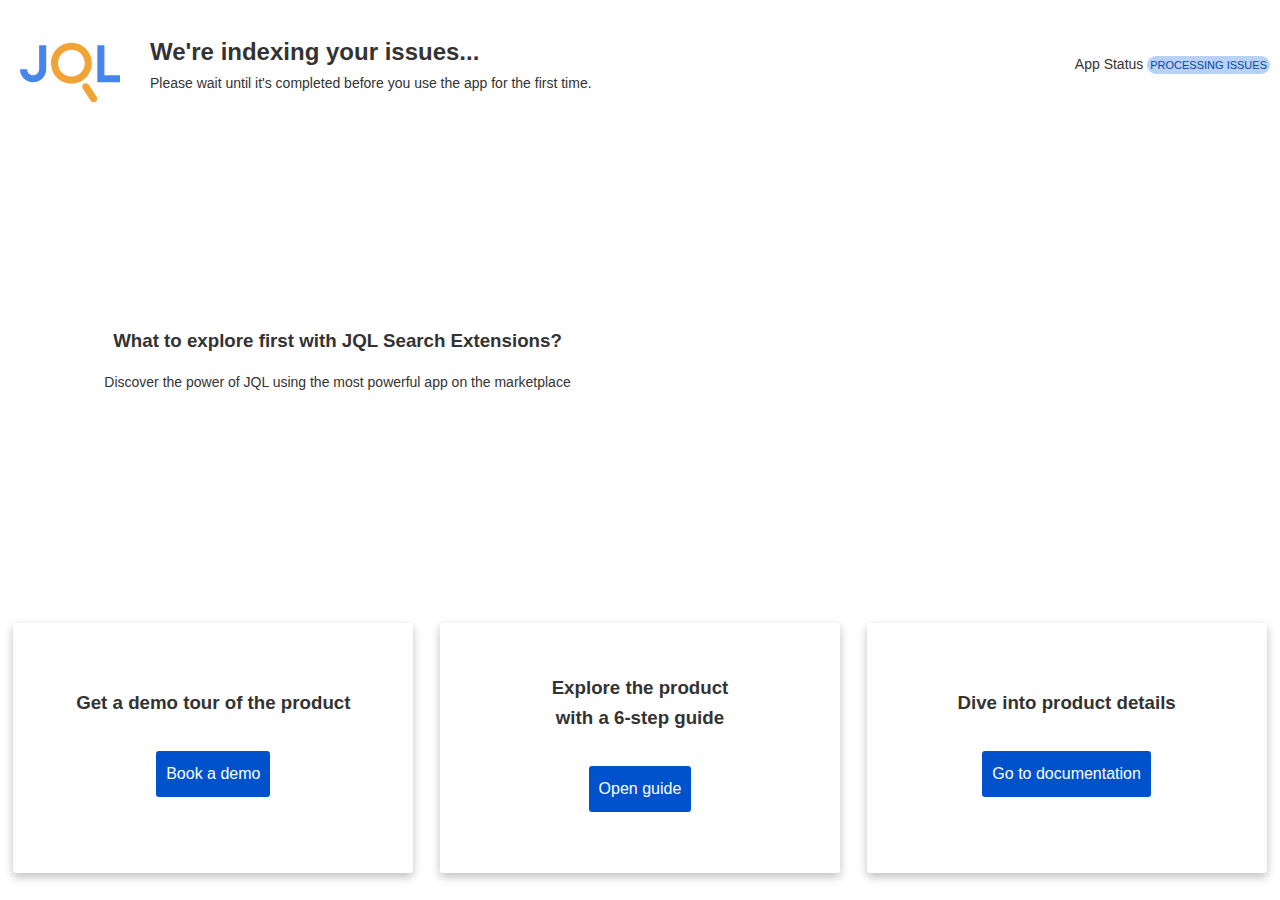
<file: index.html>
<!DOCTYPE html>
<html lang="en">

<head>
    <meta charset="utf-8">
    <title>Jql extensions</title>
    <meta http-equiv="X-UA-Compatible" content="IE=edge">
    <meta name="viewport" content="width=device-width, initial-scale=1, shrink-to-fit=no">
    <link rel="stylesheet" href="style.css">
</head>

<body>
    <header>
        <div class="second-header flex">
            <div class="logo-area flex">
                <div class="logo"><img src="svg-images/JSE Logo.svg" alt="logo" width="100px" height="75px"></div>
                <div>
                    <h2>We're indexing your issues...</h2>
                    <p>Please wait until it's completed before you use the app for the first time.</p>
                    <!-- <div id="progressBar">
                        <div id="progress"></div>
                    </div> -->
                </div>
            </div>
            <div class="app-status">
                <p>App Status <span class="blue"> PROCESSING ISSUES</span></p>
           </div>
        </div>
    </header>
    
    <section class="content container">
        <div class="flex video-section">
            <div class="flex column video-text">
                <h3>What to explore first with JQL Search Extensions?</h3>
                <p>Discover the power of JQL using the most powerful app on the marketplace</p>
            </div>
            <div class="flex column video-link">
                <!-- <iframe width="100%" height="100%" src="https://www.youtube.com/embed/meZZAtaq44U" title="YouTube video player" frameborder="0" allow="accelerometer; autoplay; clipboard-write; encrypted-media; gyroscope; picture-in-picture" allowfullscreen>
                </iframe> -->
                <div id="gettingstartedvideo"></div>
            </div>
        </div>
        <div class="flex link-section">
            <div class="flex column card">
                <h3>Get a demo tour of the product </h3>
                <a href=""
                    onclick="Calendly.initPopupWidget({url: 'https://calendly.com/jse-team/demo'});return false;">Book a
                    demo
                </a>
            </div>
            <div class="flex column card ">
                <h3>Explore the product <br> with a 6-step guide</h3>
                <a href="https://jqlsearchextensions.atlassian.net/wiki/spaces/SEARCH/pages/2823684101/Getting+started+with+JQL+Search+Extensions">Open guide</a>
            </div>
            <div class="flex column card ">
                <h3>Dive into product details <br> </h3>
                <a href="https://jqlsearchextensions.atlassian.net/wiki/spaces/SEARCH/overview" target="_blank">Go to documentation</a>
            </div>
        </div>
    </section>
    
                    <!-- The Overlay -->
                    <div id="videoBackground" class="overlay"></div>
                    <!-- Modal content -->
                    <div class="modal-content" >

                        <span class="close">&times;</span>
                        <div id="gettingstartedvideo"></div>
                    </div>
    <!-- Calendly link widget begin -->
    <link href="https://assets.calendly.com/assets/external/widget.css" rel="stylesheet">
    <script src="https://assets.calendly.com/assets/external/widget.js" type="text/javascript" async></script>
    <!-- Calendly link widget end -->


    <script>


 
        
        // // When the user clicks anywhere outside of the modal, close it
        // window.onclick = function(event) {
        //     if (event.target == modal) {
        //     modal.style.display = "none";
        //     }
        // }


        // Load the IFrame Player API code asynchronously.
        var tag = document.createElement('script');
        tag.src = "https://www.youtube.com/player_api";
        var firstScriptTag = document.getElementsByTagName('script')[0];
        firstScriptTag.parentNode.insertBefore(tag, firstScriptTag);
      
        // Replace the 'ytplayer' element with an <iframe> and
        // YouTube player after the API code downloads.
        var player;
        function onYouTubePlayerAPIReady() {
          player = new YT.Player('gettingstartedvideo', {
            height: '100%',
            width: '100%',
            videoId: 'meZZAtaq44U',
            playerVars: {
                'modestbranding': 1,
            }
          });





        // When the user clicks on the button, open the modal
        open.onclick = function() {
            openModal();
        }
        
        // When the user clicks <button> (x), close the modal
        close.onclick = function() {
            closeModal();
        }

        modal.onclick = function () {
            closeModal();
        }
        }

                //Modal for watching video
        let modal = document.getElementById('videoBackground');
        let modalcontent = document.querySelector('.modal-content');
        let open = document.querySelector('.watchvideobutton');
        let close = document.querySelector('.close');

        
        function openModal(){
            modal.style.display = 'unset';
            modalcontent.style.display = 'unset';
            player.playVideo();
        }

        function closeModal(){
            modal.style.display = 'none';
            modalcontent.style.display = 'none';
            player.stopVideo();
        }

        const watchVideoButton = document.getElementById('watchvideobutton');
        watchVideoButton.addEventListener('click', () => {
            openModal();
            player.playVideo();
        });

      </script>
</body>

</html>
</file>
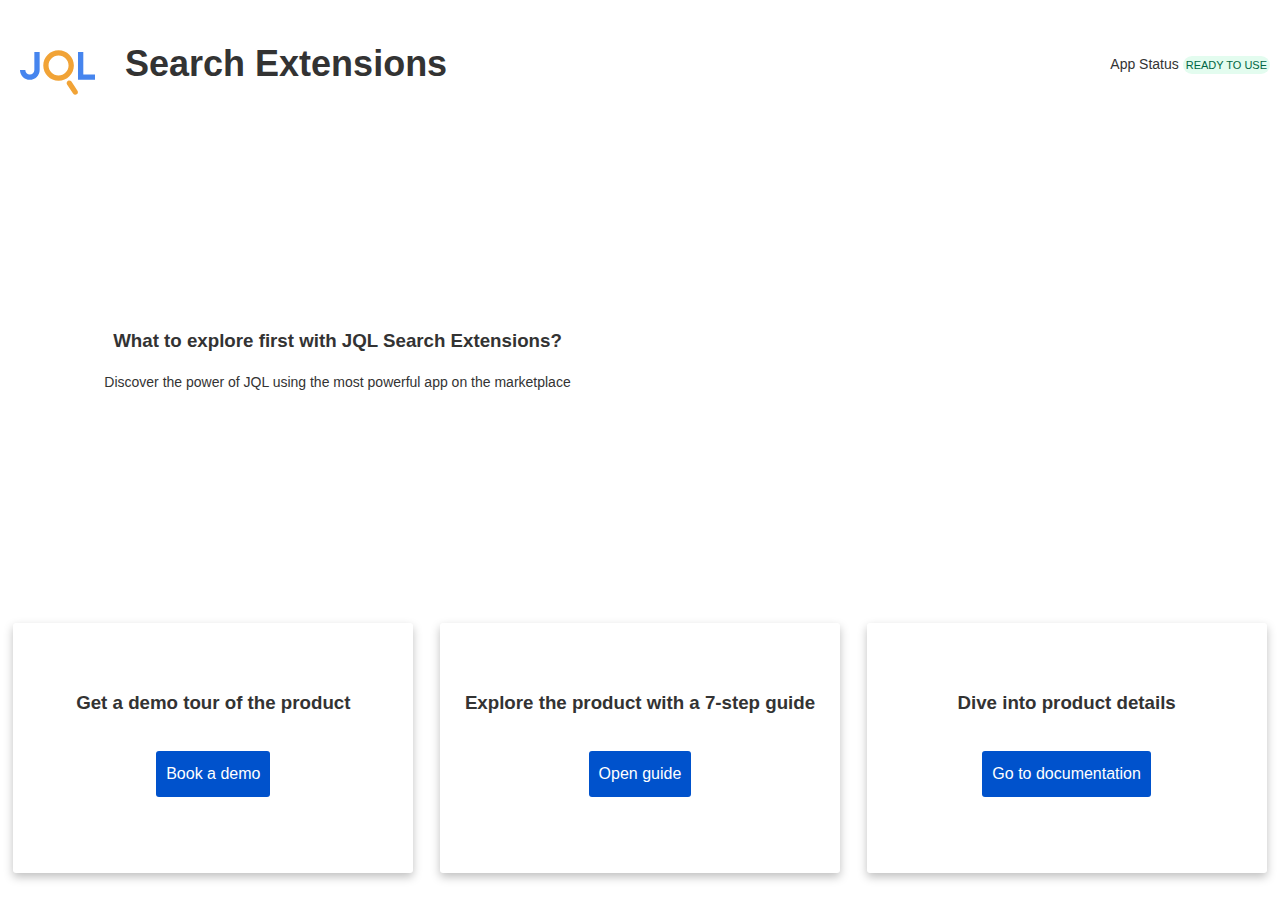
<file: index1.html>
<!DOCTYPE html>
<html lang="en">
<head>
        <meta charset="utf-8">
        <title>Jql extensions</title>
        <meta http-equiv="X-UA-Compatible" content="IE=edge">
        <meta name="viewport" content="width=device-width, initial-scale=1, shrink-to-fit=no">
        <link rel="stylesheet" href="style.css">   
</head>
<body>
    <header class="flex first-header">
        <div class="logo-area flex">
            <div class="logo">
                <img src="svg-images/JSE Logo.svg" alt="logo" width="75px" height="75px">
            </div>
            <div>
                <h2>Search Extensions</h2>
            </div>
        </div>
        <div class="app-status">
            <p>App Status <span class="green"> READY TO USE</span></p>
        </div>
    </header>
    <section class="content container">
        <div class="flex video-section">
            <div class="flex column video-text">
                <h3>What to explore first with JQL Search Extensions?</h3>
                <p>Discover the power of JQL using the most powerful app on the marketplace</p>
            </div>
            <div class="flex column video-link">
                <iframe width="100%" height="100%" src="https://www.youtube.com/embed/meZZAtaq44U" title="YouTube video player" frameborder="0" allow="accelerometer; autoplay; clipboard-write; encrypted-media; gyroscope; picture-in-picture" allowfullscreen>
                </iframe>
            </div>
        </div>
        <div class="flex link-section">
            <div class="flex column card">
                <h3>Get a demo tour of the product </h3>
                <a href=""
                    onclick="Calendly.initPopupWidget({url: 'https://calendly.com/jse-team/demo'});return false;">Book a
                    demo
                </a>
            </div>
            <div class="flex column card ">
                <h3>Explore the product with a 7-step guide</h3>
                <a href="https://jqlsearchextensions.atlassian.net/wiki/spaces/SEARCH/pages/2823684101/Getting+started+with+JQL+Search+Extensions">Open guide</a>
            </div>
            <div class="flex column card ">
                <h3>Dive into product details <br> </h3>
                <a href="https://jqlsearchextensions.atlassian.net/wiki/spaces/SEARCH/overview" target="_blank">Go to documentation</a>
            </div>
        </div>
    </section>

            <!-- Calendly link widget begin -->
<link href="https://assets.calendly.com/assets/external/widget.css" rel="stylesheet">
<script src="https://assets.calendly.com/assets/external/widget.js" type="text/javascript" async></script>
<!-- Calendly link widget end -->
</body>
</html>
</file>
<file: style.css>
/* UTILITIES */
:root {
    --basic-color: #0052cc;
    --dark-color: #313030;
    --white-color: #fff;
    --dark-white: #fafbfc;
}

body {
    font-family: -apple-system, BlinkMacSystemFont, "Segoe UI", Roboto, "Helvetica Neue", Arial, sans-serif;
    color: #333;
    line-height: 1.6;
    margin: 0 auto;
    max-width: 2000px;
}

p {
    font-size: 14px;
}


* {
    box-sizing: border-box;
    padding: 0;
    margin: 0;
}

.container {
    max-width: 1800px;
}

ul {
    list-style: none;
}

a {
    text-decoration: none;
    color: #fff;
}

a:hover {
    text-decoration: none;
    color: #fff;
}

.flex {
    display: flex;
    justify-content: center;
    align-items: center;
}

.card {
    background-color: #fff;
    color: #333;
    border-radius: 3px;
    box-shadow: 0 4px 10px rgb(0 0 0 / 25%);
    margin: 10px;
    margin-top: 25px;
    width: 400px;
    padding-bottom: 15px;
    padding-top: 0;
}


/* MAIN STYLINGS */

/* Styling the header elements */
header {
    padding: 0;
}

header h2 {
    font-size: 24px;
}

.first-header,
.second-header {
    justify-content: space-between;
    padding: 0 10px;
}

.logo {
    margin-right: 30px;
}

.logo-area {
    justify-content: start;
    padding: 10px;
}

.first-header .logo-area h2 {
   font-size: 36px;
}
.first-header .logo-area .logo,
.second-header .logo-area .logo {
    padding-top: 25px;
}

.app-status .green {
    color: #006644;
    background-color: #e3fcef;
    border-radius: 10px;
    padding: 3px;
    font-size: 11px;
}

.app-status .blue {
    color: #0747a6;
    background-color: #b9d1f4;
    border-radius: 10px;
    padding: 3px;
    font-size: 11px;
}

.processing-area {
    justify-content: space-between;
    padding: 10px;
    padding-left: 80px;
    margin: 10px auto;
}

#progressBar {
    width: 125%;
    background-color: grey;
    border-radius: 20px;
    height: 10px;
    margin-top: 25px;
}

#progress {
    height: 10px;
    border-radius: 20px;
    width: 40%;
    max-width: 100%;
    background-color: var(--basic-color);
}


/* First Section */

.content {
    margin: 0 auto;
    max-width: 1600px;
    display: flex;
    flex-direction: column;
    justify-content: center;
}

.video-section {
    margin-bottom: 20px;
    margin: 35px;
    max-width: 1600px;
    justify-content: center;
    height: 400px;
}
.video-link  {
    /* background-color: #0052cc; */
    height: 100%;
}
.video-text, .video-link {
    width: 50%;
}
.video-text p {
    padding: 10px;
}
.link-section {
    justify-content: space-around;
}
.column {
    flex-direction: column;
    min-height: 250px;
}

.column h3 {
    margin: 5px auto;
    text-align: center;
}


.column iframe {
    /* margin: 5px; */
    height: 100%;
}

.column a {
    background-color: var(--basic-color);
    color: var(--white-color);
    padding: 10px;
    border-radius: 3px;
    margin-top: 28px;
    cursor: pointer;
}

.column a:hover {
    transition: all ease 2s;
    transform: scale(0.98);
}


/* The Oveerlay (background) */
.overlay {
    position: fixed;
    z-index: 1;
    left: 0;
    top: 0;
    width: 100%;
    height: 100%;
    overflow: auto;
    background-color: rgb(0, 0, 0);
    background-color: rgba(0, 0, 0, 0.4);
    display: none;
}

/* Modal Content/Box */
.modal-content {
    position: fixed;
    z-index: 2;
    left: 10%;
    top: 2%;
    background-color: #fefefe74;
    padding: 0;
    border: 1px solid #888;
    width: 80%;
    height: 45vw;
    display: none;
}

/* The Close Button of modal*/
.close {
    color: #aaa;
    float: right;
    font-size: 31px;
    font-weight: normal;
    position: absolute;
    right: 8px;
}

.close:hover,
.close:focus {
    color: black;
    text-decoration: none;
    cursor: pointer;
}


    /* Media queries */
/*Lager Screen*/
@media (min-width: 1441px) {
    #progressBar {
        width: 75%;
    }
    .card {
        width: 450px;
        aspect-ratio: 2/1.5;
    }
    .video-section  {
        min-height: 400px;
    }
    .video-link, 
    .video-text {
        height: 100%;
    }
    .column iframe {
        margin: 10px auto;
        height: 100%;
    }
    .column h3 {
        font-size: 24px;
        margin: 10px auto;
    }
}


/* Between screens */
@media screen and (max-width: 960px) and (min-width: 860px) {
    .container {
        padding: 10px;
    }
    #progressBar {
        width: 75%;
    }
    .card{
        width: 290px;
        margin: 5px;
    }
    .video-text p {
       margin-left: 5px;
    }
}

/*Tablets and under*/
@media (max-width: 860px) {
    header {
        text-align: center;
    }

    .flex {
        flex-direction: column;
    }

    .processing-area {
        padding: 10px;
        padding-left: 7px;
    }

    .app-status {
        margin-top: 20px;
    }
    #progressBar {
        width: 100%;
    }
    .video-text, .video-link {
        width: 100%;
    }
    .video-text p {
        padding: 0 10px;
        text-align: center;
    }
    .card {
        width: unset !important;
        width: 350px !important;
    }

    .modal-content {
        width: 100%;
        left: 0;
        top: 25%;
        margin: 0 auto;
        height: 55vw;
    }

}
</file>
